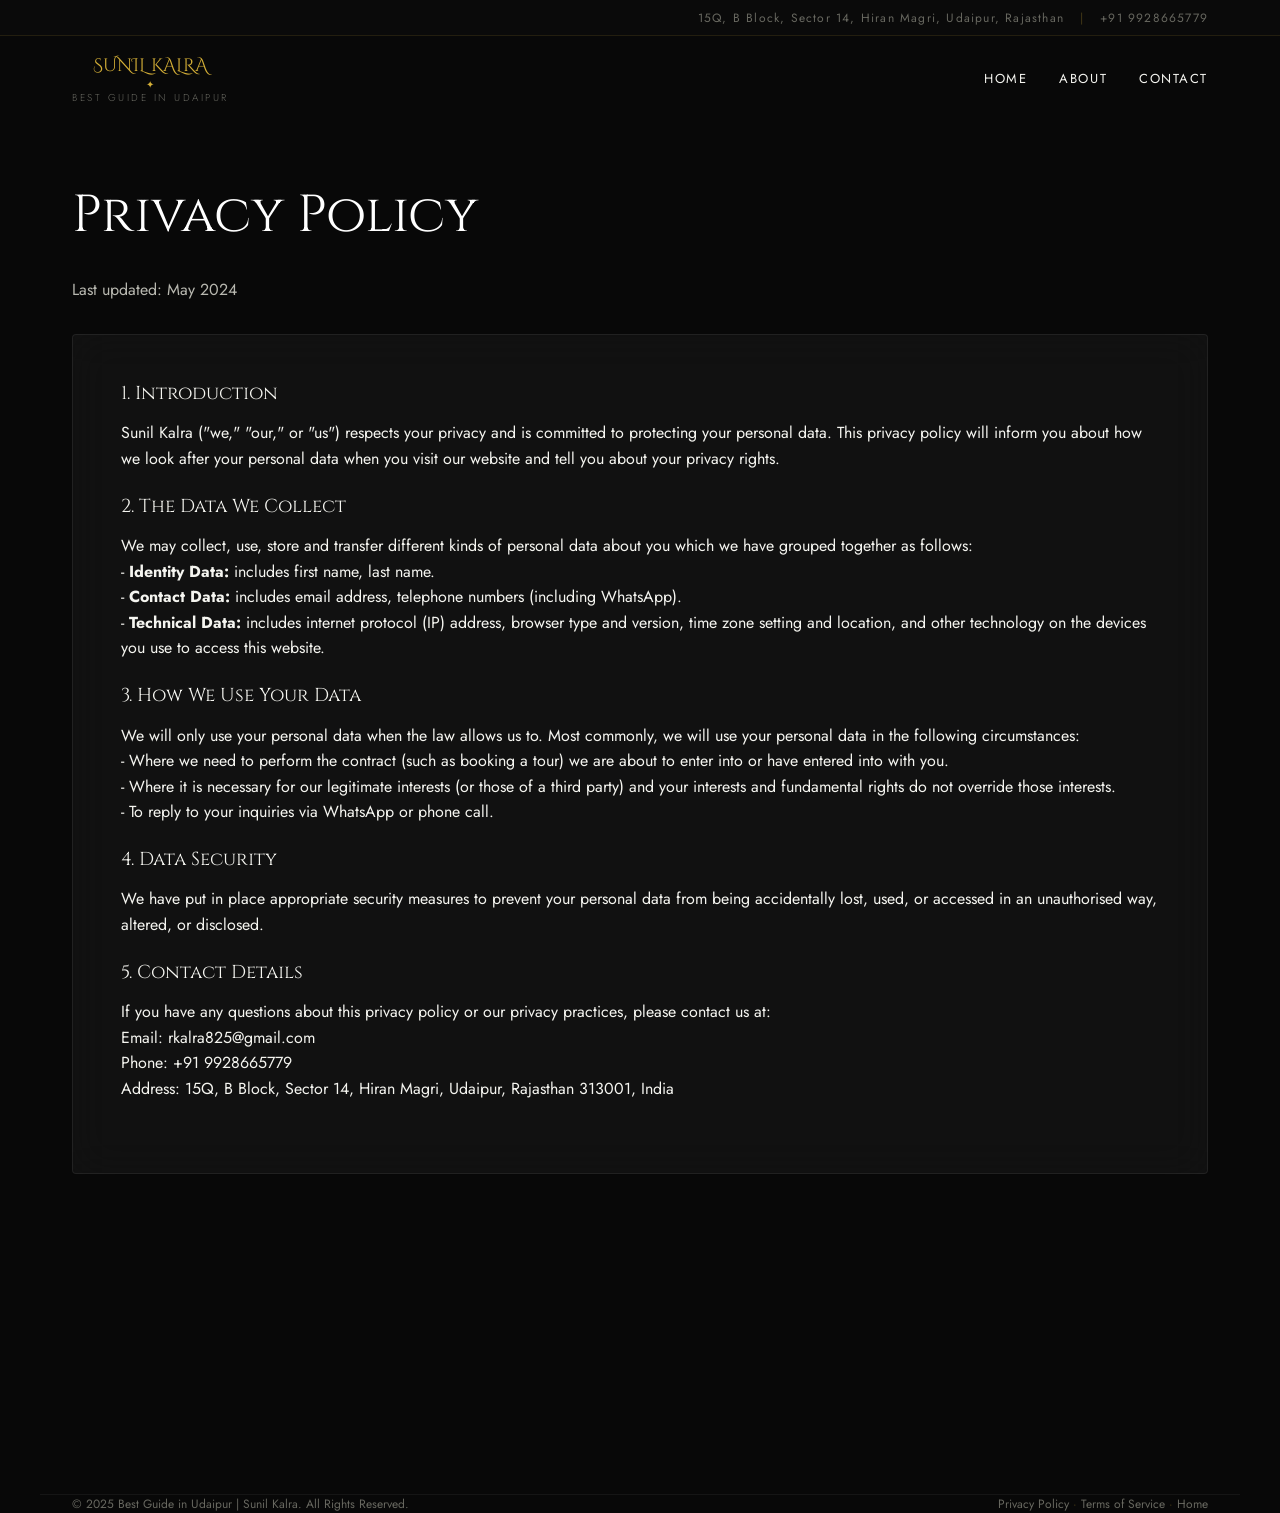
<file: Best Guide in Udaipur  Sunil Kalra/privacy-policy.html>
<!DOCTYPE html>
<html lang="en">

<head>
    <meta charset="UTF-8">
    <meta name="viewport" content="width=device-width, initial-scale=1.0">
    <title>Privacy Policy | Sunil Kalra - Best Guide in Udaipur</title>
    <meta name="robots" content="noindex, follow">
    <link rel="stylesheet" href="style.css">
    <!-- Google tag (gtag.js) -->
    <script async src="https://www.googletagmanager.com/gtag/js?id=G-57KN9DL643"></script>
    <script>
      window.dataLayer = window.dataLayer || [];
      function gtag(){dataLayer.push(arguments);}
      gtag('js', new Date());
      gtag('config', 'G-57KN9DL643');
    </script>
</head>

<body>
    <!-- Top Info Bar -->
    <div class="top-bar">
        <div class="container top-bar-inner">
            <div class="top-bar-item">
                <span>15Q, B Block, Sector 14, Hiran Magri, Udaipur, Rajasthan</span>
            </div>
            <div class="separator">|</div>
            <div class="top-bar-item">
                <a href="tel:+919928665779">+91 9928665779</a>
            </div>
        </div>
    </div>

    <!-- Main Navbar -->
    <header class="navbar" role="banner">
        <div class="container navbar-inner">
            <div class="logo">
                <a href="index.html" class="logo-link">
                    <span class="logo-name">SUNIL KALRA</span>
                    <span class="logo-ornament">✦</span>
                    <span class="logo-tagline">Best Guide in Udaipur</span>
                </a>
            </div>
            <nav class="nav-links desktop-nav">
                <a href="index.html#home" class="nav-link">Home</a>
                <a href="index.html#about" class="nav-link">About</a>
                <a href="index.html#contact" class="nav-link">Contact</a>
            </nav>
        </div>
    </header>

    <main class="legal-page section-padding" style="padding-top: 150px; min-height: 70vh;">
        <div class="container">
            <h1 class="section-title">Privacy Policy</h1>
            <p style="color: var(--text-secondary); margin-bottom: 2rem;">Last updated: May 2024</p>

            <div class="legal-content glass-card" style="padding: 3rem; text-align: left;">
                <h3 style="color: var(--gold-primary); margin-bottom: 1rem;">1. Introduction</h3>
                <p style="margin-bottom: 1.5rem; line-height: 1.6;">Sunil Kalra ("we," "our," or "us") respects your privacy and is committed to protecting your personal data. This privacy policy will inform you about how we look after your personal data when you visit our website and tell you about your privacy rights.</p>

                <h3 style="color: var(--gold-primary); margin-bottom: 1rem;">2. The Data We Collect</h3>
                <p style="margin-bottom: 1.5rem; line-height: 1.6;">We may collect, use, store and transfer different kinds of personal data about you which we have grouped together as follows:
                <br>- <strong>Identity Data:</strong> includes first name, last name.
                <br>- <strong>Contact Data:</strong> includes email address, telephone numbers (including WhatsApp).
                <br>- <strong>Technical Data:</strong> includes internet protocol (IP) address, browser type and version, time zone setting and location, and other technology on the devices you use to access this website.</p>

                <h3 style="color: var(--gold-primary); margin-bottom: 1rem;">3. How We Use Your Data</h3>
                <p style="margin-bottom: 1.5rem; line-height: 1.6;">We will only use your personal data when the law allows us to. Most commonly, we will use your personal data in the following circumstances:
                <br>- Where we need to perform the contract (such as booking a tour) we are about to enter into or have entered into with you.
                <br>- Where it is necessary for our legitimate interests (or those of a third party) and your interests and fundamental rights do not override those interests.
                <br>- To reply to your inquiries via WhatsApp or phone call.</p>

                <h3 style="color: var(--gold-primary); margin-bottom: 1rem;">4. Data Security</h3>
                <p style="margin-bottom: 1.5rem; line-height: 1.6;">We have put in place appropriate security measures to prevent your personal data from being accidentally lost, used, or accessed in an unauthorised way, altered, or disclosed.</p>

                <h3 style="color: var(--gold-primary); margin-bottom: 1rem;">5. Contact Details</h3>
                <p style="margin-bottom: 1.5rem; line-height: 1.6;">If you have any questions about this privacy policy or our privacy practices, please contact us at:
                <br>Email: rkalra825@gmail.com
                <br>Phone: +91 9928665779
                <br>Address: 15Q, B Block, Sector 14, Hiran Magri, Udaipur, Rajasthan 313001, India</p>
            </div>
        </div>
    </main>

    <!-- Footer -->
    <footer class="footer">
        <div class="footer-bottom container">
            <p>&copy; 2025 Best Guide in Udaipur | Sunil Kalra. All Rights Reserved.</p>
            <div class="footer-bottom-links">
                <a href="privacy-policy.html">Privacy Policy</a>
                <span class="separator">·</span>
                <a href="terms-of-service.html">Terms of Service</a>
                <span class="separator">·</span>
                <a href="index.html">Home</a>
            </div>
        </div>
    </footer>
</body>
</html>
</file>
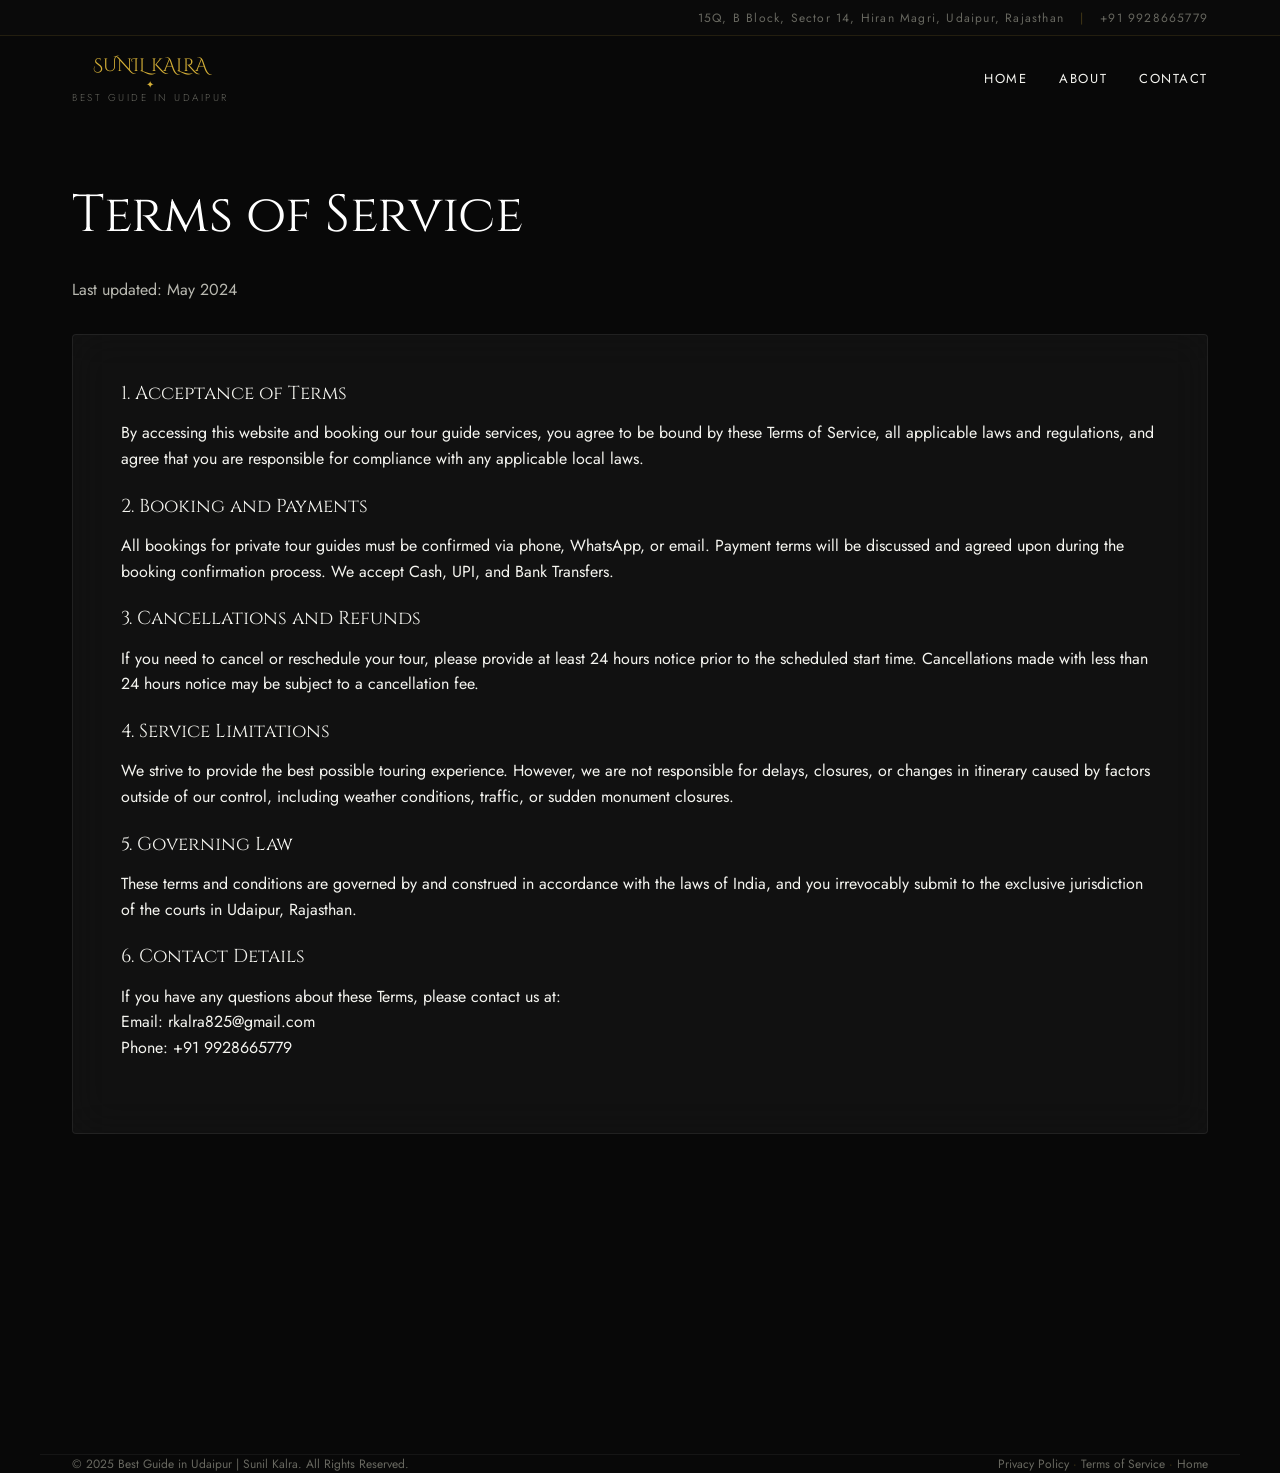
<file: Best Guide in Udaipur  Sunil Kalra/terms-of-service.html>
<!DOCTYPE html>
<html lang="en">

<head>
    <meta charset="UTF-8">
    <meta name="viewport" content="width=device-width, initial-scale=1.0">
    <title>Terms of Service | Sunil Kalra - Best Guide in Udaipur</title>
    <meta name="robots" content="noindex, follow">
    <link rel="stylesheet" href="style.css">
    <!-- Google tag (gtag.js) -->
    <script async src="https://www.googletagmanager.com/gtag/js?id=G-57KN9DL643"></script>
    <script>
      window.dataLayer = window.dataLayer || [];
      function gtag(){dataLayer.push(arguments);}
      gtag('js', new Date());
      gtag('config', 'G-57KN9DL643');
    </script>
</head>

<body>
    <!-- Top Info Bar -->
    <div class="top-bar">
        <div class="container top-bar-inner">
            <div class="top-bar-item">
                <span>15Q, B Block, Sector 14, Hiran Magri, Udaipur, Rajasthan</span>
            </div>
            <div class="separator">|</div>
            <div class="top-bar-item">
                <a href="tel:+919928665779">+91 9928665779</a>
            </div>
        </div>
    </div>

    <!-- Main Navbar -->
    <header class="navbar" role="banner">
        <div class="container navbar-inner">
            <div class="logo">
                <a href="index.html" class="logo-link">
                    <span class="logo-name">SUNIL KALRA</span>
                    <span class="logo-ornament">✦</span>
                    <span class="logo-tagline">Best Guide in Udaipur</span>
                </a>
            </div>
            <nav class="nav-links desktop-nav">
                <a href="index.html#home" class="nav-link">Home</a>
                <a href="index.html#about" class="nav-link">About</a>
                <a href="index.html#contact" class="nav-link">Contact</a>
            </nav>
        </div>
    </header>

    <main class="legal-page section-padding" style="padding-top: 150px; min-height: 70vh;">
        <div class="container">
            <h1 class="section-title">Terms of Service</h1>
            <p style="color: var(--text-secondary); margin-bottom: 2rem;">Last updated: May 2024</p>

            <div class="legal-content glass-card" style="padding: 3rem; text-align: left;">
                <h3 style="color: var(--gold-primary); margin-bottom: 1rem;">1. Acceptance of Terms</h3>
                <p style="margin-bottom: 1.5rem; line-height: 1.6;">By accessing this website and booking our tour guide services, you agree to be bound by these Terms of Service, all applicable laws and regulations, and agree that you are responsible for compliance with any applicable local laws.</p>

                <h3 style="color: var(--gold-primary); margin-bottom: 1rem;">2. Booking and Payments</h3>
                <p style="margin-bottom: 1.5rem; line-height: 1.6;">All bookings for private tour guides must be confirmed via phone, WhatsApp, or email. Payment terms will be discussed and agreed upon during the booking confirmation process. We accept Cash, UPI, and Bank Transfers.</p>

                <h3 style="color: var(--gold-primary); margin-bottom: 1rem;">3. Cancellations and Refunds</h3>
                <p style="margin-bottom: 1.5rem; line-height: 1.6;">If you need to cancel or reschedule your tour, please provide at least 24 hours notice prior to the scheduled start time. Cancellations made with less than 24 hours notice may be subject to a cancellation fee.</p>

                <h3 style="color: var(--gold-primary); margin-bottom: 1rem;">4. Service Limitations</h3>
                <p style="margin-bottom: 1.5rem; line-height: 1.6;">We strive to provide the best possible touring experience. However, we are not responsible for delays, closures, or changes in itinerary caused by factors outside of our control, including weather conditions, traffic, or sudden monument closures.</p>

                <h3 style="color: var(--gold-primary); margin-bottom: 1rem;">5. Governing Law</h3>
                <p style="margin-bottom: 1.5rem; line-height: 1.6;">These terms and conditions are governed by and construed in accordance with the laws of India, and you irrevocably submit to the exclusive jurisdiction of the courts in Udaipur, Rajasthan.</p>
                
                <h3 style="color: var(--gold-primary); margin-bottom: 1rem;">6. Contact Details</h3>
                <p style="margin-bottom: 1.5rem; line-height: 1.6;">If you have any questions about these Terms, please contact us at:
                <br>Email: rkalra825@gmail.com
                <br>Phone: +91 9928665779</p>
            </div>
        </div>
    </main>

    <!-- Footer -->
    <footer class="footer">
        <div class="footer-bottom container">
            <p>&copy; 2025 Best Guide in Udaipur | Sunil Kalra. All Rights Reserved.</p>
            <div class="footer-bottom-links">
                <a href="privacy-policy.html">Privacy Policy</a>
                <span class="separator">·</span>
                <a href="terms-of-service.html">Terms of Service</a>
                <span class="separator">·</span>
                <a href="index.html">Home</a>
            </div>
        </div>
    </footer>
</body>
</html>
</file>
<file: Best Guide in Udaipur  Sunil Kalra/style.css>
@import url('https://fonts.googleapis.com/css2?family=Cinzel:wght@400;600;700;900&family=Cinzel+Decorative:wght@400;700&family=Cormorant+Garamond:ital,wght@0,300;0,400;0,600;1,400&family=Jost:wght@300;400;500&display=swap');
@import url('sections.css');

:root {
  /* Backgrounds */
  --bg-void:        #080808;
  --bg-deep:        #0D0D0D;
  --bg-surface:     #141414;
  --bg-elevated:    #1C1C1C;

  /* Gold System */
  --gold-pure:      #D4AF37;
  --gold-soft:      #E5C76B;
  --gold-pale:      #F0DFA0;
  --gold-dim:       #8B6914;
  --gold-glow:      rgba(212, 175, 55, 0.30);
  --gold-glow-hard: rgba(212, 175, 55, 0.60);

  /* Text */
  --text-primary:   #F5F5F0;
  --text-secondary: #B8B8B0;
  --text-muted:     #686860;
  --text-gold:      #D4AF37;

  /* Glass */
  --glass-bg:       rgba(255, 255, 255, 0.04);
  --glass-bg-hover: rgba(255, 255, 255, 0.08);
  --glass-border:   rgba(255, 255, 255, 0.07);
  --glass-border-gold: rgba(212, 175, 55, 0.20);

  /* Shadows */
  --shadow-gold:    0 0 40px rgba(212, 175, 55, 0.15);
  --shadow-deep:    0 30px 80px rgba(0, 0, 0, 0.60);

  /* Spacing scale */
  --space-xs: 0.5rem;
  --space-sm: 1rem;
  --space-md: 2rem;
  --space-lg: 4rem;
  --space-xl: 8rem;
  --space-2xl: 12rem;

  /* Fonts */
  --font-display:   'Cinzel Decorative', serif;        
  --font-heading:   'Cinzel', serif;                   
  --font-elegant:   'Cormorant Garamond', serif;       
  --font-body:      'Jost', sans-serif;                

  /* Scale */
  --text-xs:   0.75rem;
  --text-sm:   0.875rem;
  --text-base: 1rem;
  --text-lg:   1.25rem;
  --text-xl:   1.5rem;
  --text-2xl:  2rem;
  --text-3xl:  3rem;
  --text-4xl:  4.5rem;
  --text-5xl:  7rem;
}

/* Reset & Base Styles */
*, *::before, *::after {
  box-sizing: border-box;
  margin: 0;
  padding: 0;
}

html {
  scroll-behavior: smooth;
  font-size: 16px;
}

body {
  background-color: var(--bg-void);
  color: var(--text-primary);
  font-family: var(--font-body);
  line-height: 1.5;
  overflow-x: hidden;
  -webkit-font-smoothing: antialiased;
  -moz-osx-font-smoothing: grayscale;
}

/* Typography */
h1, h2, h3, h4, h5, h6 {
  font-family: var(--font-heading);
  font-weight: 400;
  line-height: 1.15;
}

a {
  color: inherit;
  text-decoration: none;
}

button {
  cursor: pointer;
  font-family: inherit;
  border: none;
  background: none;
}



/* Scroll Progress Bar */
.scroll-progress {
  position: fixed;
  top: 0;
  left: 0;
  height: 3px;
  background: linear-gradient(90deg, var(--gold-dim), var(--gold-pure), var(--gold-soft));
  width: 0%;
  z-index: 10000;
  box-shadow: 0 0 10px var(--gold-glow);
}

/* Reusable Components */
.container {
  max-width: 1200px;
  margin: 0 auto;
  padding: 0 var(--space-md);
}

.gold-text {
  color: var(--text-gold);
}

.gold-gradient-text {
  background: linear-gradient(135deg, var(--gold-pure) 0%, var(--gold-pale) 50%, var(--gold-soft) 100%);
  -webkit-background-clip: text;
  -webkit-text-fill-color: transparent;
  background-clip: text;
  color: transparent;
}

.btn-primary {
  display: inline-block;
  background: var(--gold-pure);
  color: var(--bg-void);
  font-family: var(--font-heading);
  font-size: var(--text-sm);
  letter-spacing: 0.15em;
  text-transform: uppercase;
  padding: 12px 28px;
  border-radius: 2px;
  transition: all 0.3s ease;
  position: relative;
}

.btn-primary:hover {
  background: var(--gold-soft);
  box-shadow: 0 0 30px var(--gold-glow-hard);
}

.gold-label {
  font-family: var(--font-body);
  color: var(--gold-pure);
  font-size: var(--text-xs);
  letter-spacing: 0.2em;
  text-transform: uppercase;
  display: block;
  margin-bottom: var(--space-xs);
}

/* Reveal Animations */
[data-reveal] {
  opacity: 0;
  transition: all 1s cubic-bezier(0.5, 0, 0, 1);
}

[data-reveal="fade-up"] {
  transform: translateY(40px);
}

[data-reveal="fade-left"] {
  transform: translateX(40px);
}

[data-reveal="fade-right"] {
  transform: translateX(-40px);
}

[data-reveal="scale-in"] {
  transform: scale(0.95);
}

[data-reveal].is-revealed {
  opacity: 1;
  transform: translate(0) scale(1);
}

/* Layout Utilities */
.section-padding {
  padding: var(--space-2xl) 0;
}

/* === PERFORMANCE SEO === */

/* Critical: Prevent layout shift */
img {
  max-width: 100%;
  height: auto;
}

/* content-visibility for below-fold sections */

/* will-change for parallax elements only */
.parallax-bg, .parallax-layer {
  will-change: transform;
}

/* === RESPONSIVE BASE STYLES === */

@media (max-width: 1024px) {
  :root {
    --space-xl: 5rem;
    --space-2xl: 8rem;
  }
  .container {
    padding: 0 var(--space-sm);
  }
}

@media (max-width: 768px) {
  :root {
    --space-lg: 3rem;
    --space-xl: 4rem;
    --space-2xl: 5rem;
  }
  .section-padding {
    padding: var(--space-xl) 0;
  }
  .container {
    padding: 0 16px;
  }
  .btn-primary {
    padding: 12px 22px;
    font-size: 12px;
    letter-spacing: 0.1em;
  }
}

@media (max-width: 480px) {
  :root {
    --space-lg: 2rem;
    --space-xl: 3rem;
    --space-2xl: 4rem;
  }
  html {
    font-size: 15px;
  }
  .section-padding {
    padding: var(--space-lg) 0;
  }
  .container {
    padding: 0 12px;
  }
}

/* ============================================================
   FLOATING WHATSAPP BUTTON
   ============================================================ */
.floating-wp-btn {
  position: fixed;
  bottom: 28px;
  right: 28px;
  z-index: 9999;
  display: flex;
  align-items: center;
  gap: 10px;
  background: linear-gradient(135deg, #25D366 0%, #128C7E 100%);
  color: #fff;
  font-family: var(--font-body);
  font-size: 14px;
  font-weight: 500;
  letter-spacing: 0.04em;
  padding: 13px 20px 13px 16px;
  border-radius: 50px;
  box-shadow: 0 6px 30px rgba(37, 211, 102, 0.45), 0 2px 8px rgba(0,0,0,0.35);
  text-decoration: none;
  transition: transform 0.25s cubic-bezier(0.34,1.56,0.64,1), box-shadow 0.25s ease;
  overflow: hidden;
}

.floating-wp-btn:hover {
  transform: translateY(-4px) scale(1.04);
  box-shadow: 0 12px 40px rgba(37, 211, 102, 0.65), 0 4px 16px rgba(0,0,0,0.4);
}

.floating-wp-btn svg {
  flex-shrink: 0;
  filter: drop-shadow(0 1px 3px rgba(0,0,0,0.3));
}

.wp-label {
  white-space: nowrap;
}

/* Pulse ring animation */
.wp-pulse-ring {
  position: absolute;
  top: 50%;
  left: 50%;
  transform: translate(-50%, -50%);
  width: 100%;
  height: 100%;
  border-radius: 50px;
  background: rgba(37, 211, 102, 0.35);
  animation: wp-pulse 2.2s ease-out infinite;
  pointer-events: none;
}

@keyframes wp-pulse {
  0%   { transform: translate(-50%, -50%) scale(1); opacity: 0.7; }
  70%  { transform: translate(-50%, -50%) scale(1.35); opacity: 0; }
  100% { transform: translate(-50%, -50%) scale(1.35); opacity: 0; }
}

@media (max-width: 480px) {
  .floating-wp-btn {
    bottom: 20px;
    right: 16px;
    padding: 12px 16px 12px 14px;
    font-size: 13px;
  }
}

/* ============================================================
   FOOTER SOCIAL ICONS
   ============================================================ */
.footer-social-icons {
  display: flex;
  align-items: center;
  gap: 12px;
  margin-top: 20px;
}

.social-icon-btn {
  display: flex;
  align-items: center;
  justify-content: center;
  width: 42px;
  height: 42px;
  border-radius: 50%;
  background: var(--glass-bg);
  border: 1px solid var(--glass-border-gold);
  color: var(--text-secondary);
  transition: all 0.3s ease;
  position: relative;
  overflow: hidden;
}

.social-icon-btn::before {
  content: '';
  position: absolute;
  inset: 0;
  border-radius: 50%;
  background: var(--gold-glow);
  opacity: 0;
  transition: opacity 0.3s ease;
}

.social-icon-btn:hover {
  color: var(--gold-pure);
  border-color: var(--gold-pure);
  box-shadow: 0 0 18px var(--gold-glow-hard);
  transform: translateY(-3px);
}

.social-icon-btn:hover::before {
  opacity: 1;
}

.social-icon-btn svg {
  position: relative;
  z-index: 1;
}

.social-icon-btn.whatsapp-social:hover {
  color: #25D366;
  border-color: #25D366;
  box-shadow: 0 0 18px rgba(37,211,102,0.4);
}

/* ============================================================
   MOBILE MENU SOCIAL LINKS
   ============================================================ */
.mobile-socials {
  display: flex;
  align-items: center;
  justify-content: center;
  gap: 24px;
  padding: 20px 0 10px;
  border-top: 1px solid var(--glass-border-gold);
  margin-top: 16px;
}

.mobile-social-link {
  display: flex;
  flex-direction: column;
  align-items: center;
  gap: 6px;
  color: var(--text-secondary);
  font-family: var(--font-body);
  font-size: 11px;
  letter-spacing: 0.1em;
  text-transform: uppercase;
  transition: color 0.25s ease, transform 0.25s ease;
}

.mobile-social-link:hover {
  color: var(--gold-pure);
  transform: translateY(-3px);
}

.mobile-social-link svg {
  transition: stroke 0.25s ease;
}
</file>
